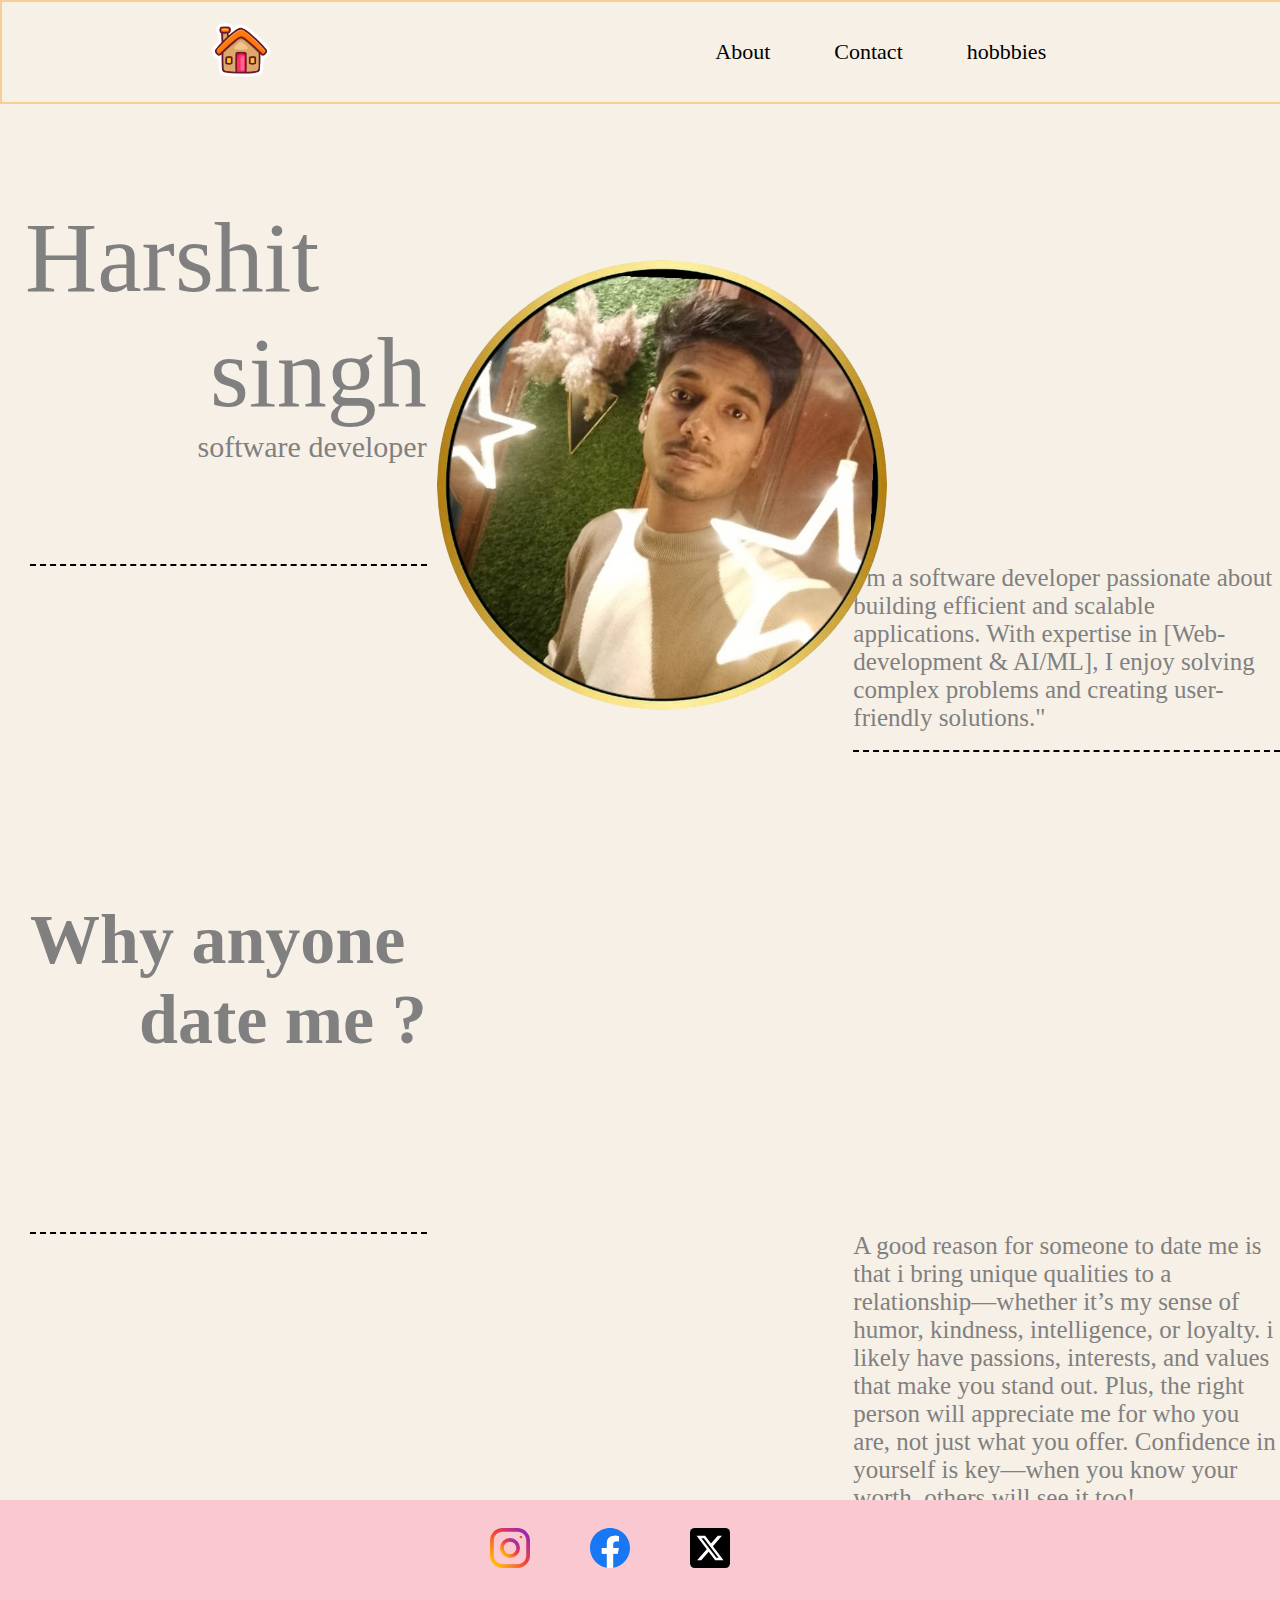
<file: index.html>
<!DOCTYPE html>
<html lang="en">

<head>
    <meta charset="UTF-8">
    <meta name="viewport" content="width=device-width, initial-scale=1.0">
    <title>Valantine Me</title>
    <link rel="stylesheet" href="style.css">
    <style>
        @import url('https://fonts.googleapis.com/css2?family=Ballet:opsz@16..72&family=Martel+Sans:wght@200;300;400;600;700;800;900&family=Poppins:ital,wght@0,100;0,200;0,300;0,400;0,500;0,600;0,700;0,800;0,900;1,100;1,200;1,300;1,400;1,500;1,600;1,700;1,800;1,900&display=swap');
    </style>
</head>
<body>
    <header>
        <nav style="background-color:rgb(247, 240, 230) ;">
            <div>
                <img height="70px" width="70px" src="property.png" alt="">
            </div>
            
            <div class="info">
                <ul>
                    <li><a style="color: black; text-decoration:none" href="about.html">About</a> </li>
                    <li style="cursor: pointer;">Contact</li>
                    <li style="cursor: pointer;">hobbbies</li>
                </ul>
            </div>
        </nav>
    </header>
    <main>
        <div class="container">
            <div class="item1">
                <div class="a " style="color: grey;">
                    <div style="font-size: 100px;padding-left:25px">
                        Harshit
                    </div>
                    <div style="font-size :100px;text-align:right">
                        singh
                    </div>
                    <div style="font-size: 30px; text-align:right ">
                        software developer
                    </div>
                </div>
                <div class="heading" style="border-top:2px dashed;">

                </div>

            </div>
            <div class="item2">
                <img class="photo" height="450px" src="Img.jpeg" alt="">

            </div>
            <div class="item3">

                <div class="a " style="font-size: 100px; ">

                </div>

                <div class="b" style="font-size:25px; padding-top:100px;color:grey">
                    I'm a software developer passionate about building efficient and scalable applications. With
                    expertise in [Web-development & AI/ML], I enjoy solving complex problems and creating user-friendly
                    solutions."
                </div>
            </div>
        </div>
        <div class="container">
            <div class="item1">
                <div>
                    <h1 style="padding-left: 30px; font-size:70px ;color:grey; margin-top :150px">Why anyone
                    </h1>
                    <h1 style="padding-left: 30px; font-size:70px ;color:grey; text-align:right"> date me ?
                    </h1>

                </div>
                <div class="heading" style="border-top:2px dashed;">

                </div>
            </div>
            <div class="item2">

            </div>
            <div class="item3">
                <div style="border-top: 2px dashed;">

                </div>
                <div style="font-size:25px; padding-top:100px; color:grey ;border-bottom :2px dashed;">
                    A good reason for someone to date me is that i bring unique qualities to a relationship—whether
                    it’s my sense of humor, kindness, intelligence, or loyalty. i likely have passions, interests,
                    and values that make you stand out. Plus, the right person will appreciate me for who you are, not
                    just what you offer. Confidence in yourself is key—when you know your worth, others will see it too!
                </div>
            </div>
        </div>
    </main>
    <footer>
        <div class="footer">
            <ul style="list-style: none;">
                <li class><a href="https://www.instagram.com/itz___harshit.singh/"><img height="40px" src="instagram.svg" alt=""></a></li>
                <li><a href="https://www.facebook.com/share/169DpH3sgv/"><img height="40px" src="facebook.svg"></a></li>
                <li><img style="cursor: pointer;" height="40px" src="twitter.svg" alt=""></li>
                
            </ul>
        </div>

    </footer>
</body>

</html>
</file>
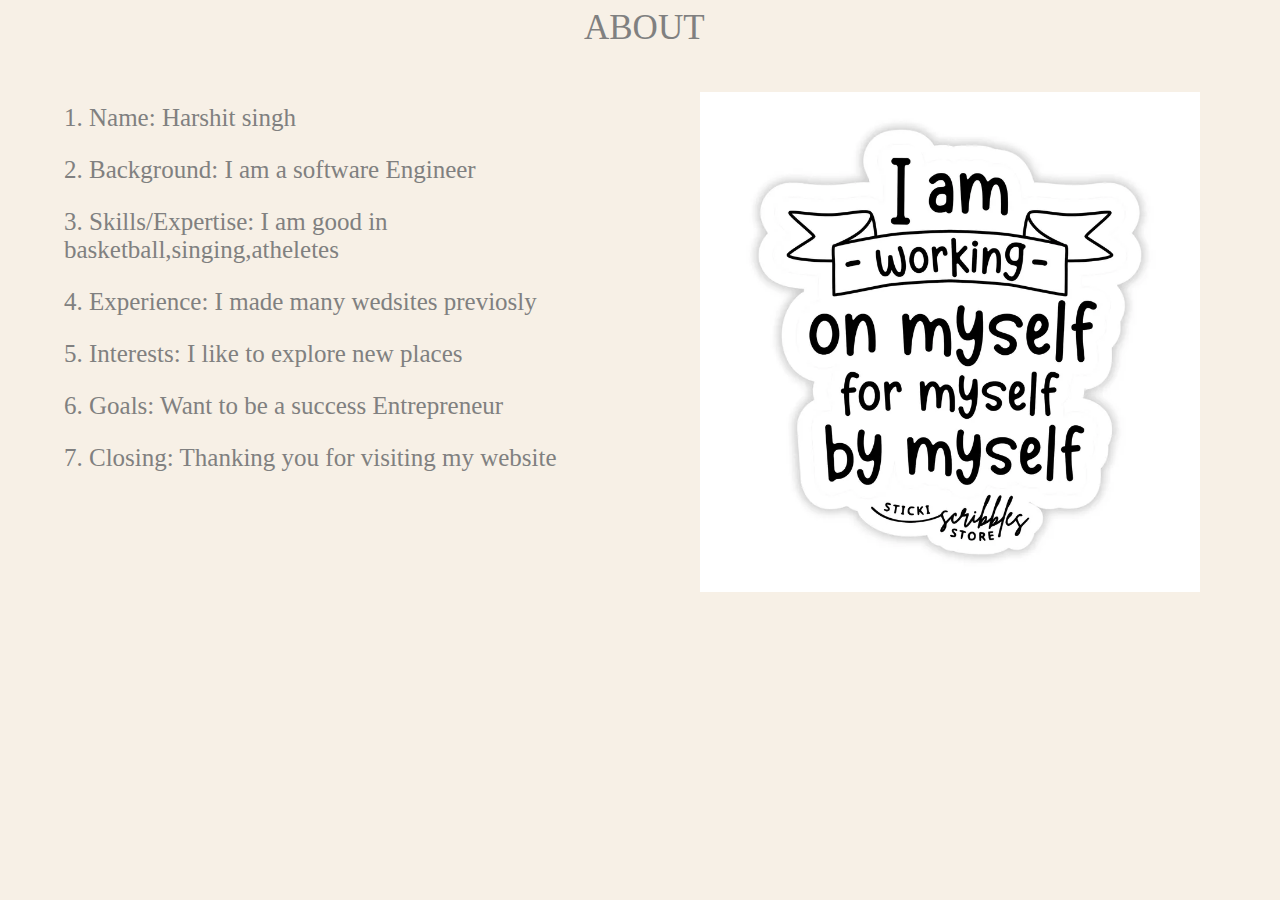
<file: about.html>
<!DOCTYPE html>
<html lang="en">

<head>
    <meta charset="UTF-8">
    <meta name="viewport" content="width=device-width, initial-scale=1.0">
    <title>about</title>
    <link rel="stylesheet" href="style2.css">
</head>

<body>
    <header>
        <div class="heading">
            ABOUT
        </div>
    </header>
    <main style="font-size: 25px;padding:22px; margin:22px">
        <div>
        <div style="padding: 12px;"">1. Name: Harshit singh</div>
        <div style="padding: 12px;"">2. Background: I am a software Engineer</div>
        <div style="padding: 12px;"">3. Skills/Expertise: I am good in basketball,singing,atheletes</div>
        <div style="padding: 12px;"">4. Experience: I made many wedsites previosly</div>
        <div style="padding: 12px;"">5. Interests: I like to explore new places</div>
        <div style="padding: 12px;"">6. Goals: Want to be a success Entrepreneur</div>
        <div style="padding: 12px;"">7. Closing: Thanking you for visiting my website</div>
    </div>
    <div>
        <img style="padding-left: 60px;" height="500vh" src="sticker.jpeg" alt="">
    </div>

    </main>
</body>

</html>
</file>
<file: style.css>
* {
    padding: 0;
    margin: 0;

}

nav {

    height: 100px;
    width: 100vw;

    display: flex;
    justify-content: space-around;
    align-items: center;
    position: fixed;
   border: 2px solid rgb(245, 206, 152);
}

.detail {
    font-size: 22px;

}

.item1 {
    display: grid;
    grid-template-rows: 1fr 1fr;
}

ul {
    display: flex;
}

.item3 {
    display: grid;
    grid-template-rows: 1fr 1fr;
}
.info ul li {
    display: flex;
    margin: 32px;
    font-size: 22px;

}

p {
    font-size: 22px;
    margin-left: 85px;
}

.container {
    width: 100vw;
    height: 750px;
    background-color: rgb(247, 240, 230);
    display: grid;
    grid-template-columns: 1fr 1fr 1fr;

    background-size: cover;

}

.a {
    margin-top: 200px;
}

.item1 {
    border: 2px solid blu;
}

.item2 {
    filter: drop-shadow(30px);
}

.heading {
    font-size: 80px;

    margin-top: 100px;
    margin-left: 30px;


    font-family: "Ballet", serif;
    font-optical-sizing: auto;
    font-weight: 500;
    font-style: normal;

}

.photo {
    border-radius: 255px;
    margin-top: 260px;
    margin-left: 10px;
    position: fixed;
}

footer {
    height: 100px;
    width: 100%;
    background-color: rgb(249, 200, 208);
    display: flex;
    align-items: center;
    justify-content: center;
    position: relative;

}

footer ul li {
    width: 100px;
    
}
</file>
<file: style2.css>
body{
    background-color: rgb(247, 240, 230);
    color: grey;
}
.heading{
    margin-left: 45vw;
    font-size: 35px;

}
main{
    display: grid;
    grid-template-columns: 1fr  1fr;
}
</file>
